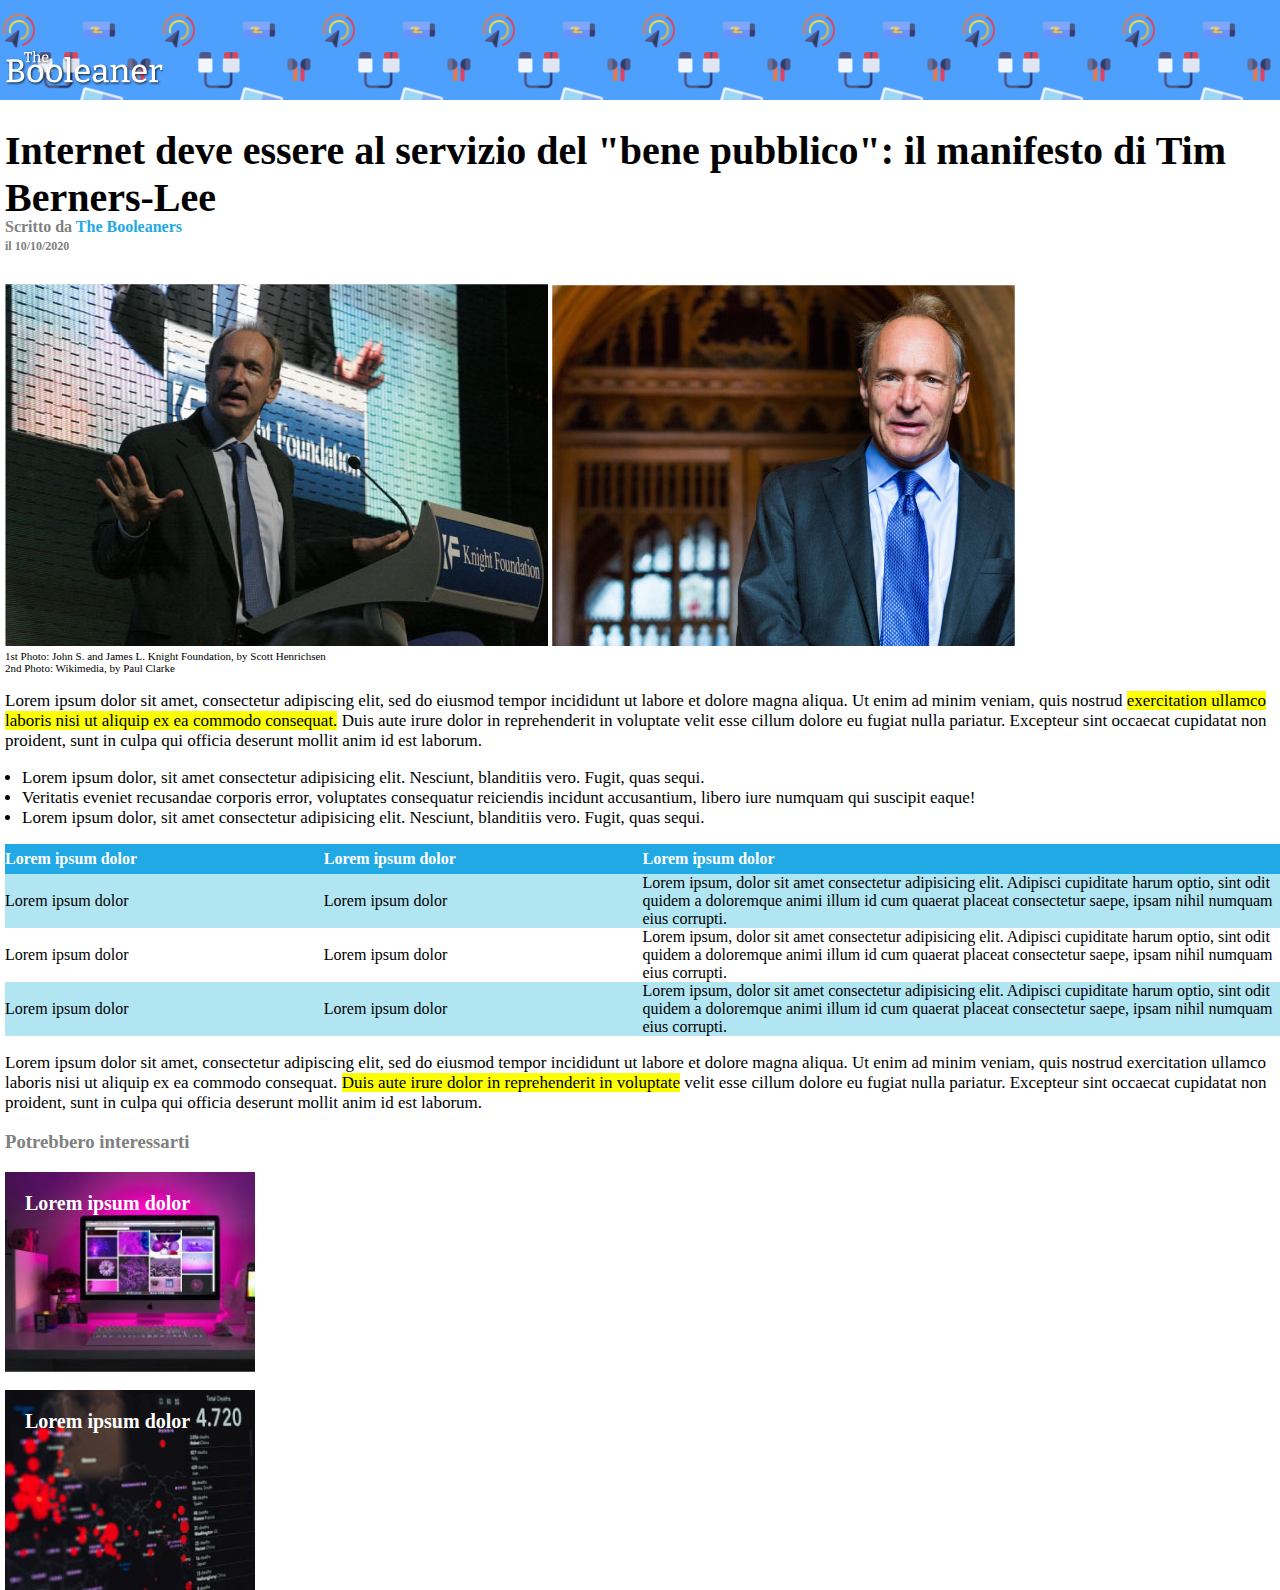
<file: index.html>
<!DOCTYPE html>
<html lang="en">
    <head>
        <meta charset="UTF-8">
        <meta http-equiv="X-UA-Compatible" content="IE=edge">
        <meta name="viewport" content="width=device-width, initial-scale=1.0">
        <link rel="stylesheet" href="css/style.css">
        <title>The Booleaner</title>
    </head>
    <body>

        <!--inizio header con logo e sfondo-->
        <header>
            
             <img class="logo" src="img/logo.svg" alt="Logo The Booleaner">          
            
        </header>
        <!--fine header con nome logo e sfondo-->

        <main>

            <!--inizio titolo articolo e info-->
            <div>
                <h1>Internet deve essere al servizio del "bene pubblico": il manifesto di Tim Berners-Lee</h1>
            </div>
            
            <div class="autore-data">
                Scritto da <span id="blue-text">The Booleaners</span><br>
                <span id="data">il 10/10/2020</span> 
            </div>
            <!--fine titolo articolo e info-->

            <!--inizio foto articolo e info-->
            <div>
                <div class="foto-tim">
                    <img src="img/tim-1.jpg" alt="Foto di Tim Berners-Lee">
                    <img src="img/tim-2.jpg" alt="Foto di Tim Berners-Lee">
                </div>
                
                <div class="info-foto">
                    1st Photo: John S. and James L. Knight Foundation, by Scott Henrichsen <br>
                    2nd Photo: Wikimedia, by Paul Clarke
                </div>

            </div>
            <!--fine foto articolo e info-->

            <!--inizio primo paragrafo-->
            <div>
                <p>Lorem ipsum dolor sit amet, consectetur adipiscing elit, sed do eiusmod tempor incididunt ut labore et dolore magna aliqua. Ut enim ad minim veniam, quis nostrud <span class="highlight">exercitation ullamco laboris nisi ut aliquip ex ea commodo consequat.</span> Duis aute irure dolor in reprehenderit in voluptate velit esse cillum dolore eu fugiat nulla pariatur. Excepteur sint occaecat cupidatat non proident, sunt in culpa qui officia deserunt mollit anim id est laborum.</p>
            </div>
            <!--fine primo paragrafo-->
            
            <!--inizio ul-->
            <div class="table">
                <ul>
                    <li>Lorem ipsum dolor, sit amet consectetur adipisicing elit. Nesciunt, blanditiis vero. Fugit, quas sequi.</li>
                    <li>Veritatis eveniet recusandae corporis error, voluptates consequatur reiciendis incidunt accusantium, libero iure numquam qui suscipit eaque!</li>
                    <li>Lorem ipsum dolor, sit amet consectetur adipisicing elit. Nesciunt, blanditiis vero. Fugit, quas sequi.</li>
                </ul>
            </div>
            <!--fine ul-->

            <!--inizio tabella-->
            <div>
                <table>

                    <!--inizio intestazione tabella-->
                    <thead>
                        <tr>
                            <th>Lorem ipsum dolor</th>
                            <th>Lorem ipsum dolor</th>
                            <th class="table50">Lorem ipsum dolor</th>
                        </tr>
                    </thead>
                    <!--fine intestazione tabella-->
                        
                    <!--inizio corpo tabella-->
                    <tbody>
                        <tr class="lightblue-bg">
                            <td>Lorem ipsum dolor</td>
                            <td>Lorem ipsum dolor</td>
                            <td>Lorem ipsum, dolor sit amet consectetur adipisicing elit. Adipisci cupiditate harum optio, sint odit quidem a doloremque animi illum id cum quaerat placeat consectetur saepe, ipsam nihil numquam eius corrupti.</td>
                        </tr>
                        <tr>
                            <td>Lorem ipsum dolor</td>
                            <td>Lorem ipsum dolor</td>
                            <td>Lorem ipsum, dolor sit amet consectetur adipisicing elit. Adipisci cupiditate harum optio, sint odit quidem a doloremque animi illum id cum quaerat placeat consectetur saepe, ipsam nihil numquam eius corrupti.</td>
                        </tr>
                    </tbody>
                    <!--inizio corpo tabella-->

                    <!--inizio foot tabella-->
                    <tfoot class="lightblue-bg">
                        <tr>
                            <td>Lorem ipsum dolor</td>
                            <td>Lorem ipsum dolor</td>
                            <td>Lorem ipsum, dolor sit amet consectetur adipisicing elit. Adipisci cupiditate harum optio, sint odit quidem a doloremque animi illum id cum quaerat placeat consectetur saepe, ipsam nihil numquam eius corrupti.</td>
                         </tr>
                        </tfoot>
                    <!--fine foot tabella-->

                </table>
            </div>
            <!--fine tabella-->
            
            <!--inizio secondo paragrafo-->
            <div>
                <p>Lorem ipsum dolor sit amet, consectetur adipiscing elit, sed do eiusmod tempor incididunt ut labore et dolore magna aliqua. Ut enim ad minim veniam, quis nostrud exercitation ullamco laboris nisi ut aliquip ex ea commodo consequat. <span class="highlight">Duis aute irure dolor in reprehenderit in voluptate</span> velit esse cillum dolore eu fugiat nulla pariatur. Excepteur sint occaecat cupidatat non proident, sunt in culpa qui officia deserunt mollit anim id est laborum.</p>
            </div>
            <!--fine secondo paragrafo-->

        </main>
        
        <footer>
            <div>
                <h3>Potrebbero interessarti</h3>
            </div>

            <!--inizio foto1 footer-->
            <div class="foto-footer1">
                <span class="testo-foto-footer">Lorem ipsum dolor</span> 
            </div>
            
            <br>
            <!--fine foto1 footer-->
            
            <!--inizio foto2 footer-->
            <div class="foto-footer2">
                <span class="testo-foto-footer">Lorem ipsum dolor</span> 
            </div>
            <!--fine foto2 footer-->

        </footer>
    </body>
</html>
</file>
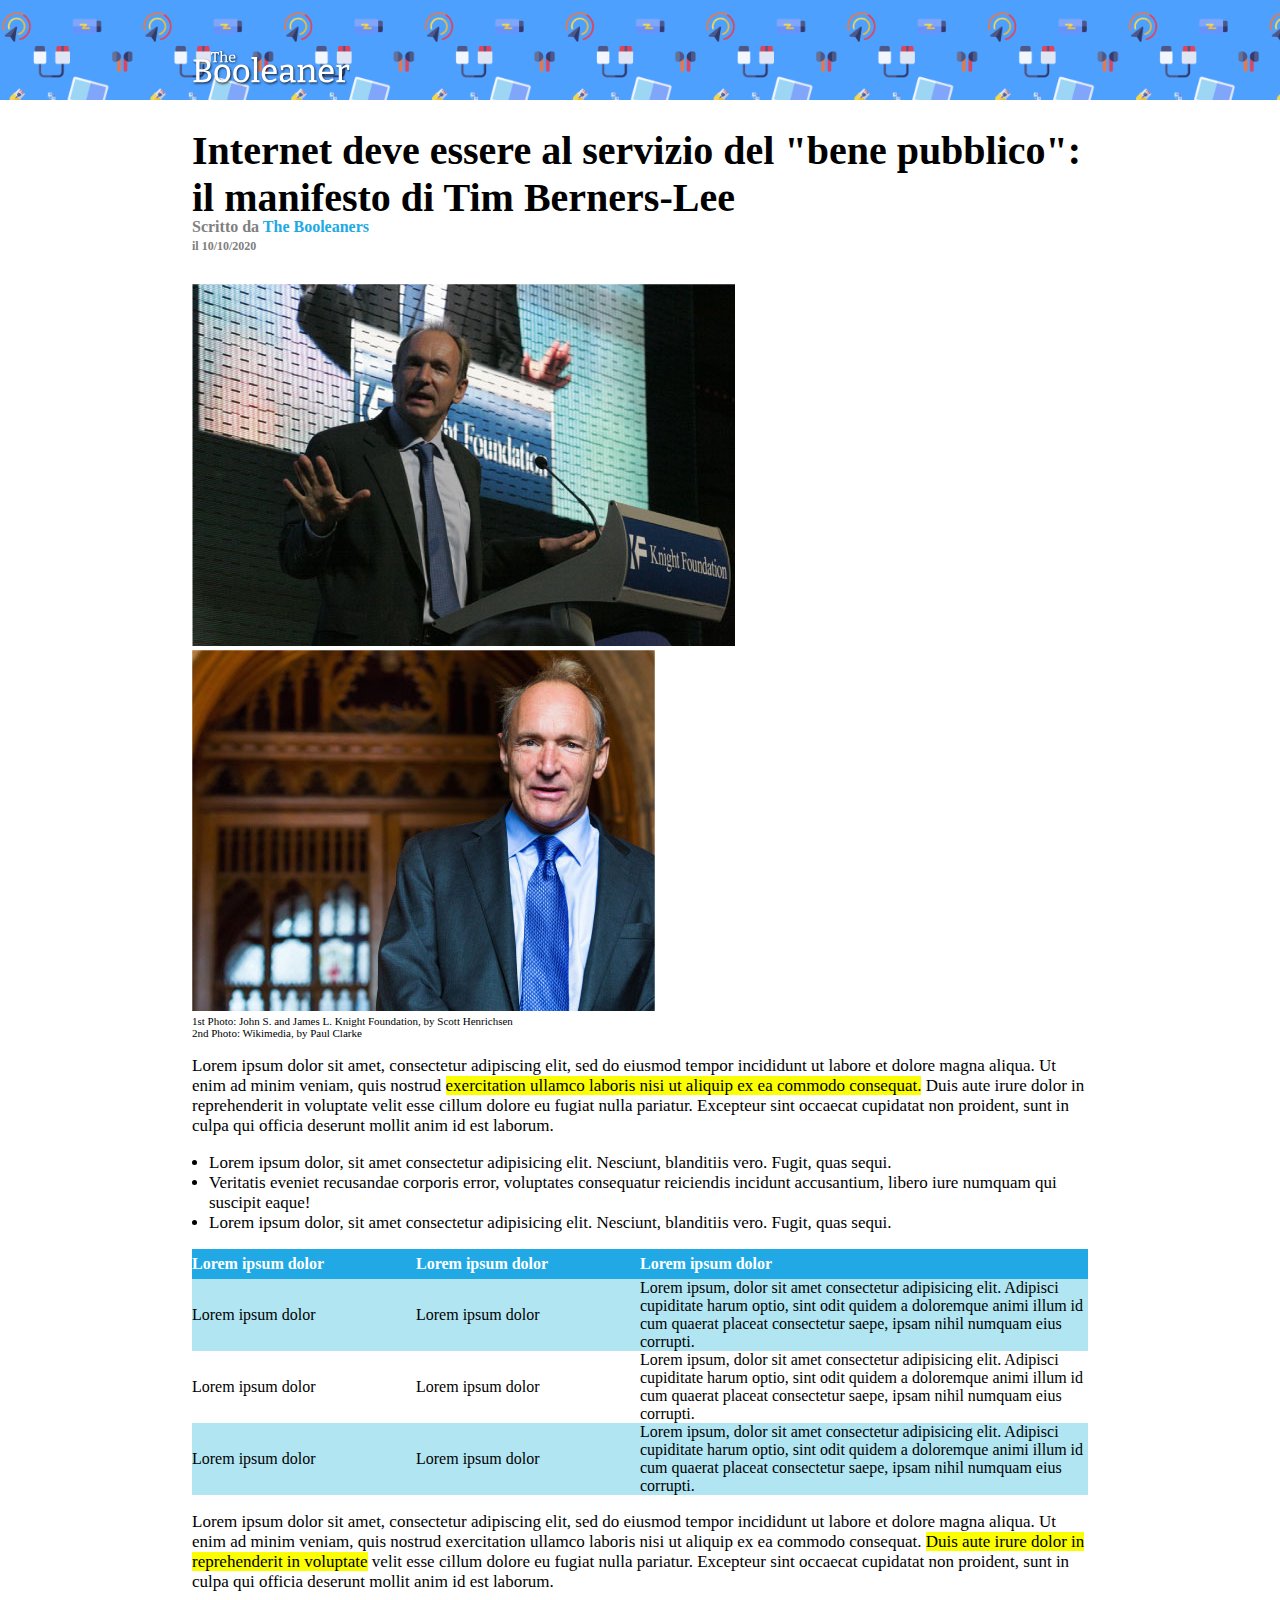
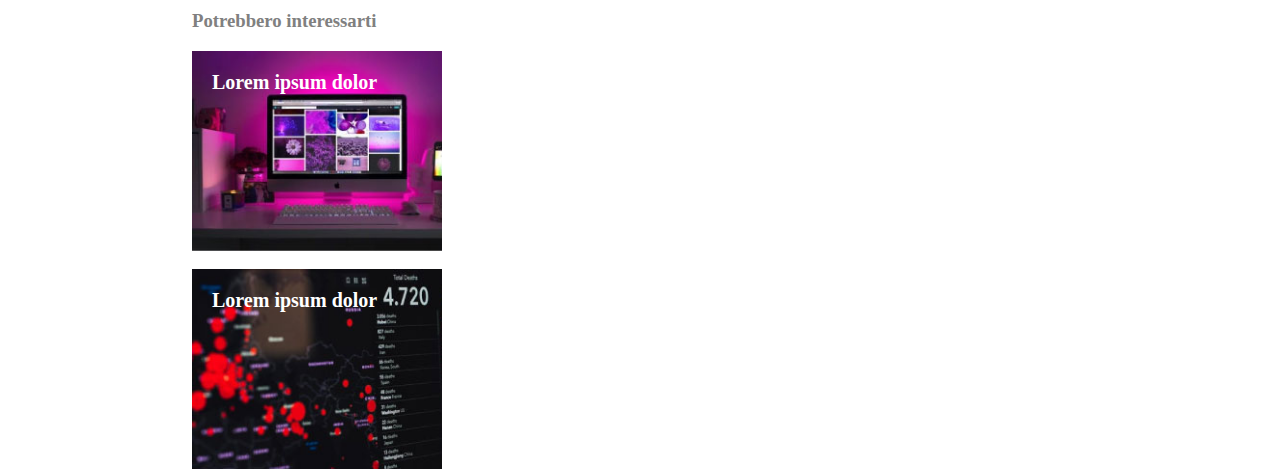
<file: bonus/index.html>
<!DOCTYPE html>
<html lang="en">
    <head>
        <meta charset="UTF-8">
        <meta http-equiv="X-UA-Compatible" content="IE=edge">
        <meta name="viewport" content="width=device-width, initial-scale=1.0">
        <link rel="stylesheet" href="css/style.css">
        <title>The Booleaner</title>
    </head>
    <body>

        <!--inizio header con logo e sfondo-->
        <header>
            
            <img class="logo" src="img/logo.svg" alt="Logo The Booleaner">          
           
       </header>
        <!--fine header con nome logo e sfondo-->

        <main>

            <!--inizio titolo articolo e info-->
            <div>
                <h1>Internet deve essere al servizio del "bene pubblico": il manifesto di Tim Berners-Lee</h1>
            </div>
            
            <div class="autore-data">
                Scritto da <span id="blue-text">The Booleaners</span><br>
                <span id="data">il 10/10/2020</span> 
            </div>
            <!--fine titolo articolo e info-->

            <!--inizio foto articolo e info-->
            <div>
                <div class="foto-tim">
                    <img src="img/tim-1.jpg" alt="Foto di Tim Berners-Lee">
                    <img src="img/tim-2.jpg" alt="Foto di Tim Berners-Lee">
                </div>
                
                <div class="info-foto">
                    1st Photo: John S. and James L. Knight Foundation, by Scott Henrichsen <br>
                    2nd Photo: Wikimedia, by Paul Clarke
                </div>

            </div>
            <!--fine foto articolo e info-->

            <!--inizio primo paragrafo-->
            <div>
                <p>Lorem ipsum dolor sit amet, consectetur adipiscing elit, sed do eiusmod tempor incididunt ut labore et dolore magna aliqua. Ut enim ad minim veniam, quis nostrud <span class="highlight">exercitation ullamco laboris nisi ut aliquip ex ea commodo consequat.</span> Duis aute irure dolor in reprehenderit in voluptate velit esse cillum dolore eu fugiat nulla pariatur. Excepteur sint occaecat cupidatat non proident, sunt in culpa qui officia deserunt mollit anim id est laborum.</p>
            </div>
            <!--fine primo paragrafo-->
            
            <!--inizio ul-->
            <div class="table">
                <ul>
                    <li>Lorem ipsum dolor, sit amet consectetur adipisicing elit. Nesciunt, blanditiis vero. Fugit, quas sequi.</li>
                    <li>Veritatis eveniet recusandae corporis error, voluptates consequatur reiciendis incidunt accusantium, libero iure numquam qui suscipit eaque!</li>
                    <li>Lorem ipsum dolor, sit amet consectetur adipisicing elit. Nesciunt, blanditiis vero. Fugit, quas sequi.</li>
                </ul>
            </div>
            <!--fine ul-->

            <!--inizio tabella-->
            <div>
                <table>

                    <!--inizio intestazione tabella-->
                    <thead>
                        <tr>
                            <th>Lorem ipsum dolor</th>
                            <th>Lorem ipsum dolor</th>
                            <th class="table50">Lorem ipsum dolor</th>
                        </tr>
                    </thead>
                    <!--fine intestazione tabella-->
                        
                    <!--inizio corpo tabella-->
                    <tbody>
                        <tr class="lightblue-bg">
                            <td>Lorem ipsum dolor</td>
                            <td>Lorem ipsum dolor</td>
                            <td>Lorem ipsum, dolor sit amet consectetur adipisicing elit. Adipisci cupiditate harum optio, sint odit quidem a doloremque animi illum id cum quaerat placeat consectetur saepe, ipsam nihil numquam eius corrupti.</td>
                        </tr>
                        <tr>
                            <td>Lorem ipsum dolor</td>
                            <td>Lorem ipsum dolor</td>
                            <td>Lorem ipsum, dolor sit amet consectetur adipisicing elit. Adipisci cupiditate harum optio, sint odit quidem a doloremque animi illum id cum quaerat placeat consectetur saepe, ipsam nihil numquam eius corrupti.</td>
                        </tr>
                    </tbody>
                    <!--inizio corpo tabella-->

                    <!--inizio foot tabella-->
                    <tfoot class="lightblue-bg">
                        <tr>
                            <td>Lorem ipsum dolor</td>
                            <td>Lorem ipsum dolor</td>
                            <td>Lorem ipsum, dolor sit amet consectetur adipisicing elit. Adipisci cupiditate harum optio, sint odit quidem a doloremque animi illum id cum quaerat placeat consectetur saepe, ipsam nihil numquam eius corrupti.</td>
                         </tr>
                        </tfoot>
                    <!--fine foot tabella-->

                </table>
            </div>
            <!--fine tabella-->
            
            <!--inizio secondo paragrafo-->
            <div>
                <p>Lorem ipsum dolor sit amet, consectetur adipiscing elit, sed do eiusmod tempor incididunt ut labore et dolore magna aliqua. Ut enim ad minim veniam, quis nostrud exercitation ullamco laboris nisi ut aliquip ex ea commodo consequat. <span class="highlight">Duis aute irure dolor in reprehenderit in voluptate</span> velit esse cillum dolore eu fugiat nulla pariatur. Excepteur sint occaecat cupidatat non proident, sunt in culpa qui officia deserunt mollit anim id est laborum.</p>
            </div>
            <!--fine secondo paragrafo-->

        </main>
        
        <footer>
            <div>
                <h3>Potrebbero interessarti</h3>
            </div>

            <!--inizio foto1 footer-->
            <div class="foto-footer1">
                <span class="testo-foto-footer">Lorem ipsum dolor</span> 
            </div>
            
            <br>
            <!--fine foto1 footer-->
            
            <!--inizio foto2 footer-->
            <div class="foto-footer2">
                <span class="testo-foto-footer">Lorem ipsum dolor</span> 
            </div>
            <!--fine foto2 footer-->

        </footer>
    </body>
</html>
</file>
<file: css/style.css>
* {
    padding: 0;
    margin: 0,
    box-sizing: border-box;
}

body {
    margin: auto;
}

header {
    background-color: #4EA0FF;
    background-image: url(../img/pattern.png);
    height: 100px;
    background-repeat: repeat;
    background-size: 25%;
}

.logo {
    padding-left: 5px;
    height: 40px;
    margin-top: 50px;
}

h1 {
    font-size: 40px;
}

.autore-data {
    font-weight: 600;
    margin-top: -30px;
    color: gray;
}

#blue-text {
    color: #20A9E5;
}

#data {
    font-size: 12px;
}

.foto-tim {
    margin-top: 30px;
}

.info-foto {

    font-size: 11px;
}

.highlight {
    background-color: #fbff00;
}

p {
    font-size: 17px;
}

ul {
    padding-left: 17px;
}

li {
    font-size: 17px;
}

table {
    width: 100%;
    border-collapse: collapse;
}

thead {
    background-color: #20A9E5;
    height: 30px;
    color: white;
}

th {
    text-align: left;
    min-width: 200px;
}

.lightblue-bg {
    background-color: #B1E5F2;
}

h3 {
    color: gray;
}

.foto-footer1 {
    height: 200px;
    width: 250px;
    background-size: cover;
    background-image: url(../img/monitor.jpg);
}

.foto-footer2 {
    height: 200px;
    width: 250px;
    background-size: cover;
    background-image: url(../img/graph.jpg);
}

.testo-foto-footer {
    display: inline-block;
    color: white;
    font-size: 20px;
    font-weight: bolder;
    padding: 20px;
}

main {
    padding-left: 5px;
}

footer {
    padding-left: 5px;
}

.table50 {
    width: 50%;
}

th {
    text-align: left;
}
</file>
<file: bonus/css/style.css>
* {
    padding: 0;
    margin: 0,
    box-sizing: border-box;
}

body {
    margin: auto;
}

header {
    background-color: #4EA0FF;
    background-image: url(../img/pattern.png);
    height: 100px;
    background-repeat: repeat;
    background-size: 22%;
}

.logo {
    margin: 15%;
    height: 40px;
    margin-top: 50px;
}

h1 {
    font-size: 40px;
}

.autore-data {
    font-weight: 600;
    margin-top: -30px;
    color: gray;
}

#blue-text {
    color: #20A9E5;
}

#data {
    font-size: 12px;
}

.foto-tim {
    margin-top: 30px;
}

.info-foto {

    font-size: 11px;
}

.highlight {
    background-color: #fbff00;
}

p {
    font-size: 17px;
}

ul {
    padding-left: 17px;
}

li {
    font-size: 17px;
}

table {
    width: 100%;
    border-collapse: collapse;
}

thead {
    background-color: #20A9E5;
    height: 30px;
    color: white;
}

th {
    text-align: left;
    min-width: 200px;
}

.lightblue-bg {
    background-color: #B1E5F2;
}

h3 {
    color: gray;
}

.foto-footer1 {
    height: 200px;
    width: 250px;
    background-size: cover;
    background-image: url(../img/monitor.jpg);
}

.foto-footer2 {
    height: 200px;
    width: 250px;
    background-size: cover;
    background-image: url(../img/graph.jpg);
}

.testo-foto-footer {
    display: inline-block;
    color: white;
    font-size: 20px;
    font-weight: bolder;
    padding: 20px;
}

main, footer {
    width: 70%;
    margin: auto;
}

.table50 {
    width: 50%;
}

th {
    text-align: left;
}
</file>
